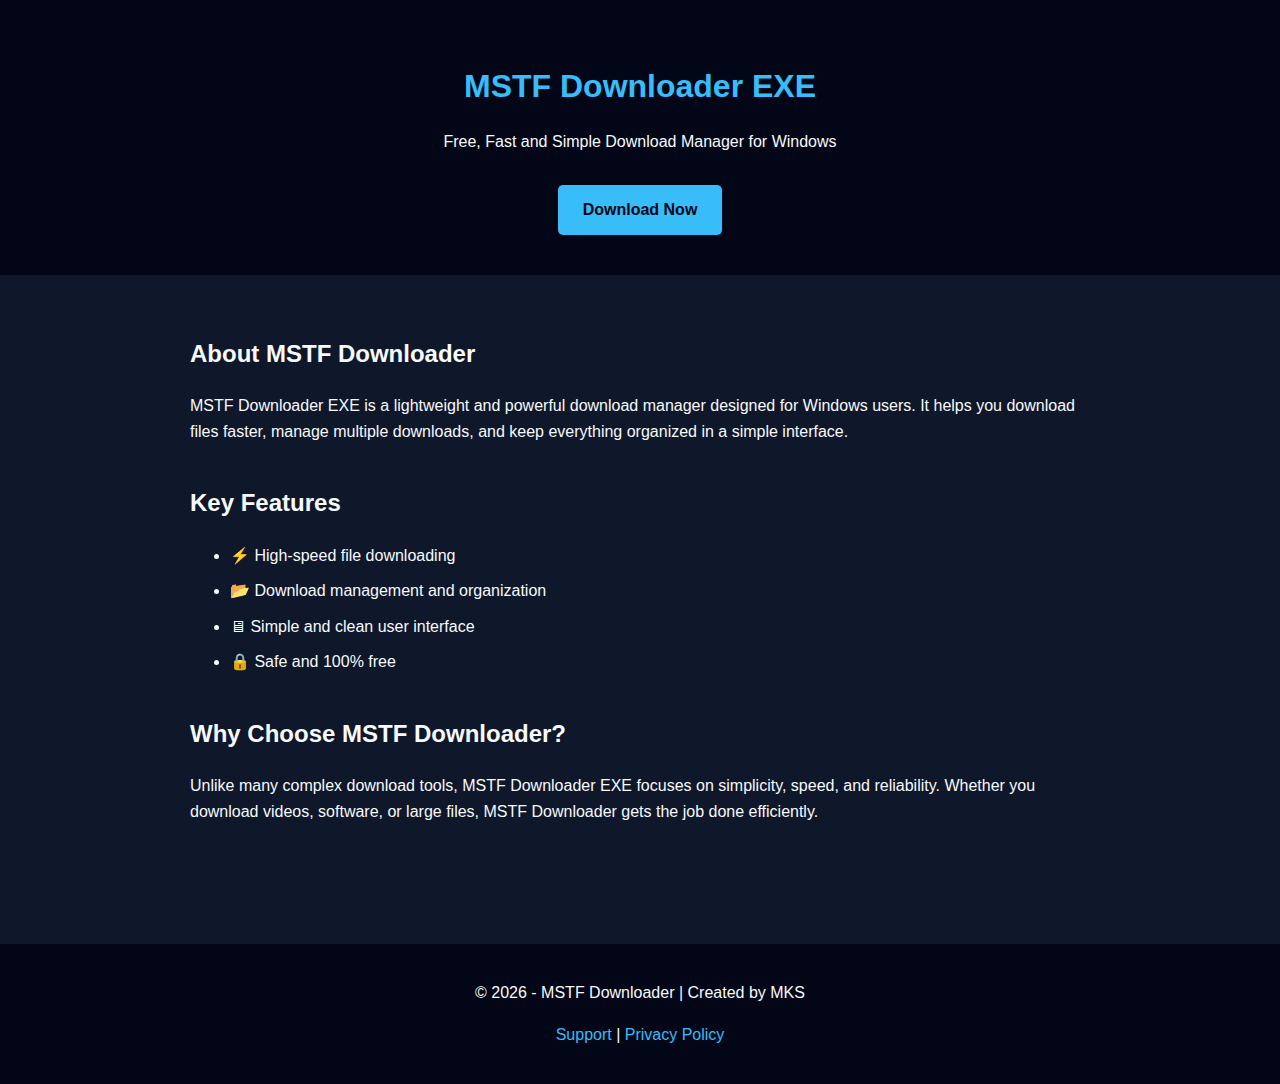
<file: index.html>
<!DOCTYPE html>
<html lang="en">
<head>
  <meta charset="UTF-8">
  <title>MSTF Downloader EXE - Free Download Manager for Windows</title>
  <meta name="description" content="MSTF Downloader EXE is a free and fast download manager for Windows. Download files with high speed, simple interface, and 100% free.">
  <meta name="keywords" content="MSTF Downloader, free download manager, fast downloader, windows downloader, exe downloader">
  <meta name="author" content="MKS">
  <meta name="viewport" content="width=device-width, initial-scale=1.0">
  <link rel="stylesheet" href="style.css">
</head>
<body>

<header>
  <h1>MSTF Downloader EXE</h1>
  <p>Free, Fast and Simple Download Manager for Windows</p>
  <a class="btn" href="https://github.com/meradv03-alt/MSTF-downloader-pro/releases/download/V1.0.0/MSTF_Pro_Setup.exe">Download Now</a>
</header>

<main>
  <section>
    <h2>About MSTF Downloader</h2>
    <p>
      MSTF Downloader EXE is a lightweight and powerful download manager designed for Windows users.
      It helps you download files faster, manage multiple downloads, and keep everything organized in a simple interface.
    </p>
  </section>

  <section>
    <h2>Key Features</h2>
    <ul>
      <li>⚡ High-speed file downloading</li>
      <li>📂 Download management and organization</li>
      <li>🖥 Simple and clean user interface</li>
      <li>🔒 Safe and 100% free</li>
    </ul>
  </section>

  <section>
    <h2>Why Choose MSTF Downloader?</h2>
    <p>
      Unlike many complex download tools, MSTF Downloader EXE focuses on simplicity, speed, and reliability.
      Whether you download videos, software, or large files, MSTF Downloader gets the job done efficiently.
    </p>
  </section>
</main>

<footer>
  <p>© 2026 - MSTF Downloader | Created by MKS</p>
  <p>
    <a href="support.html">Support</a> | 
    <a href="privacy.html">Privacy Policy</a>
  </p>
</footer>

</body>
</html>
</file>
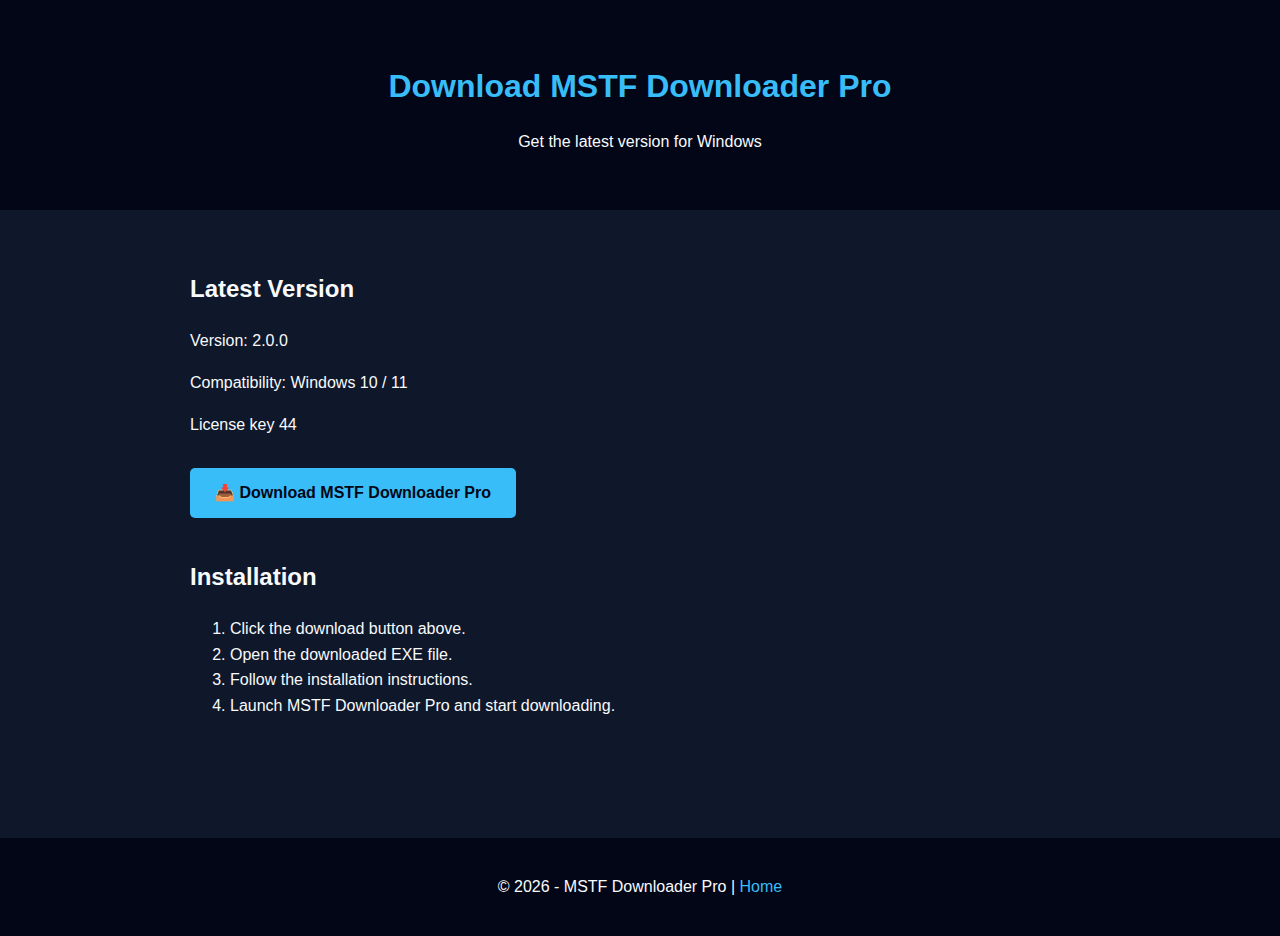
<file: download.html>
<!DOCTYPE html>
<html lang="en">
<head>
  <meta charset="UTF-8">
  <title>Download MSTF Downloader Pro</title>
  <meta name="description" content="Download MSTF Downloader Pro for Windows. Free, fast and easy-to-use download manager.">
  <meta name="viewport" content="width=device-width, initial-scale=1.0">
  <link rel="stylesheet" href="style.css">
  
  <!-- SmartLink Script -->
  <script async="async" data-cfasync="false" src="https://www.effectivegatecpm.com/yw1tdvu77z?key=b16844594a6eeda1653bb278b96a1970"></script>
</head>
<body>
<header>
  <h1>Download MSTF Downloader Pro</h1>
  <p>Get the latest version for Windows</p>
</header>
<main>
  <section>
    <h2>Latest Version</h2>
    <p>Version: 2.0.0</p>
    <p>Compatibility: Windows 10 / 11</p>
    <p>License key 44</p>
    <a class="btn" href="https://github.com/meradv03-alt/MSTF-downloader-pro/releases/download/V2.0.0/MSTF.Pro.Downloader.Setup.2.0.0.exe" download>📥 Download MSTF Downloader Pro</a>
  </section>

  <!-- Ad Banner -->
  <section style="text-align: center; margin: 20px 0;">
    <script async="async" data-cfasync="false" src="https://pl28486781.effectivegatecpm.com/5f650d5b85cfb608d8fff257fb3d0650/invoke.js"></script>
    <div id="container-5f650d5b85cfb608d8fff257fb3d0650"></div>
  </section>

  <section>
    <h2>Installation</h2>
    <ol>
      <li>Click the download button above.</li>
      <li>Open the downloaded EXE file.</li>
      <li>Follow the installation instructions.</li>
      <li>Launch MSTF Downloader Pro and start downloading.</li>
    </ol>
  </section>
</main>
<footer>
  <p>© 2026 - MSTF Downloader Pro | <a href="index.html">Home</a></p>
</footer>
</body>
</html>
</file>
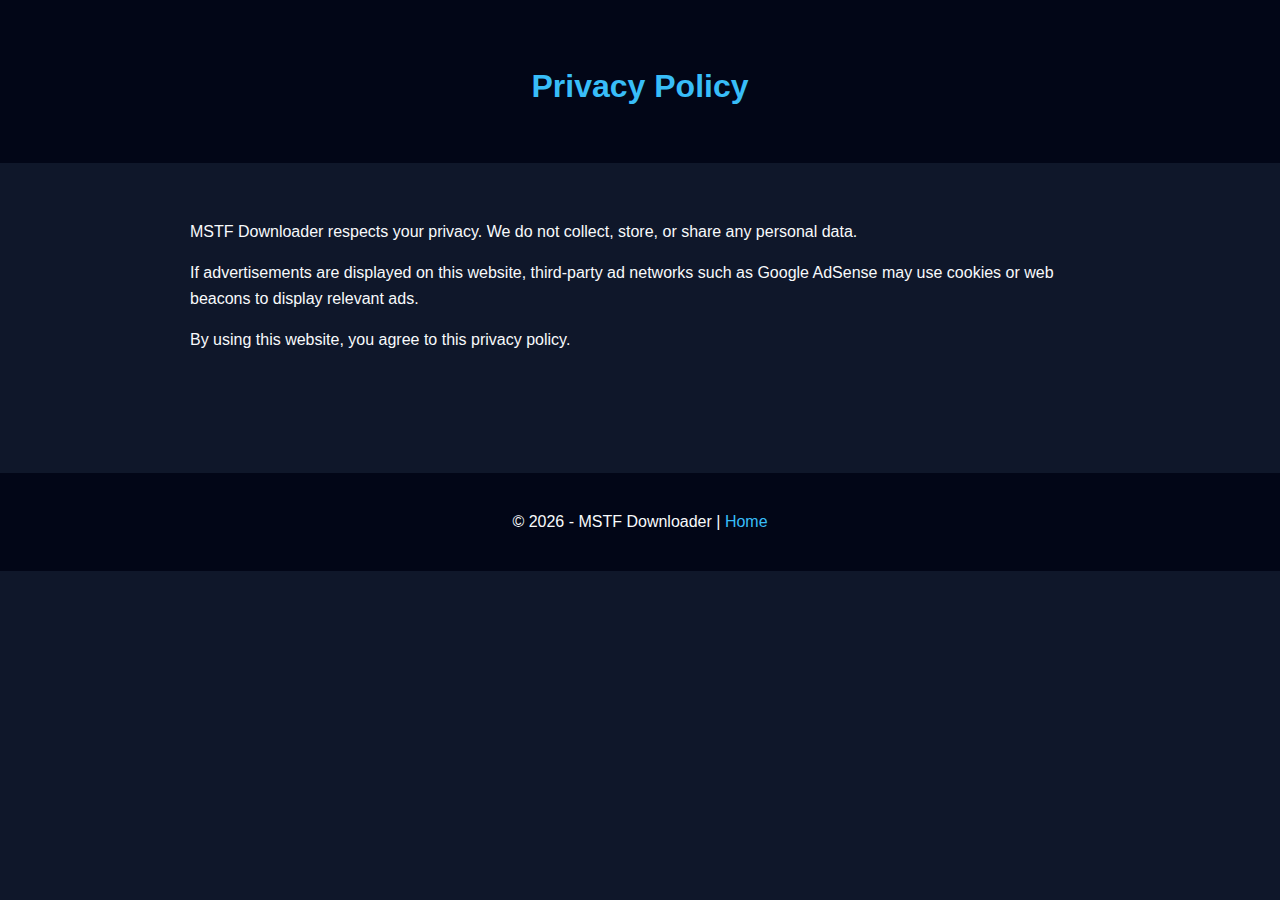
<file: privacy.html>
<!DOCTYPE html>
<html lang="en">
<head>
  <meta charset="UTF-8">
  <title>Privacy Policy - MSTF Downloader</title>
  <meta name="description" content="Privacy Policy for MSTF Downloader EXE. Learn how we handle your data.">
  <meta name="viewport" content="width=device-width, initial-scale=1.0">
  <link rel="stylesheet" href="style.css">
</head>
<body>

<header>
  <h1>Privacy Policy</h1>
</header>

<main>
  <section>
    <p>
      MSTF Downloader respects your privacy. We do not collect, store, or share any personal data.
    </p>

    <p>
      If advertisements are displayed on this website, third-party ad networks such as Google AdSense
      may use cookies or web beacons to display relevant ads.
    </p>

    <p>
      By using this website, you agree to this privacy policy.
    </p>
  </section>
</main>

<footer>
  <p>© 2026 - MSTF Downloader | <a href="index.html">Home</a></p>
</footer>

</body>
</html>
</file>
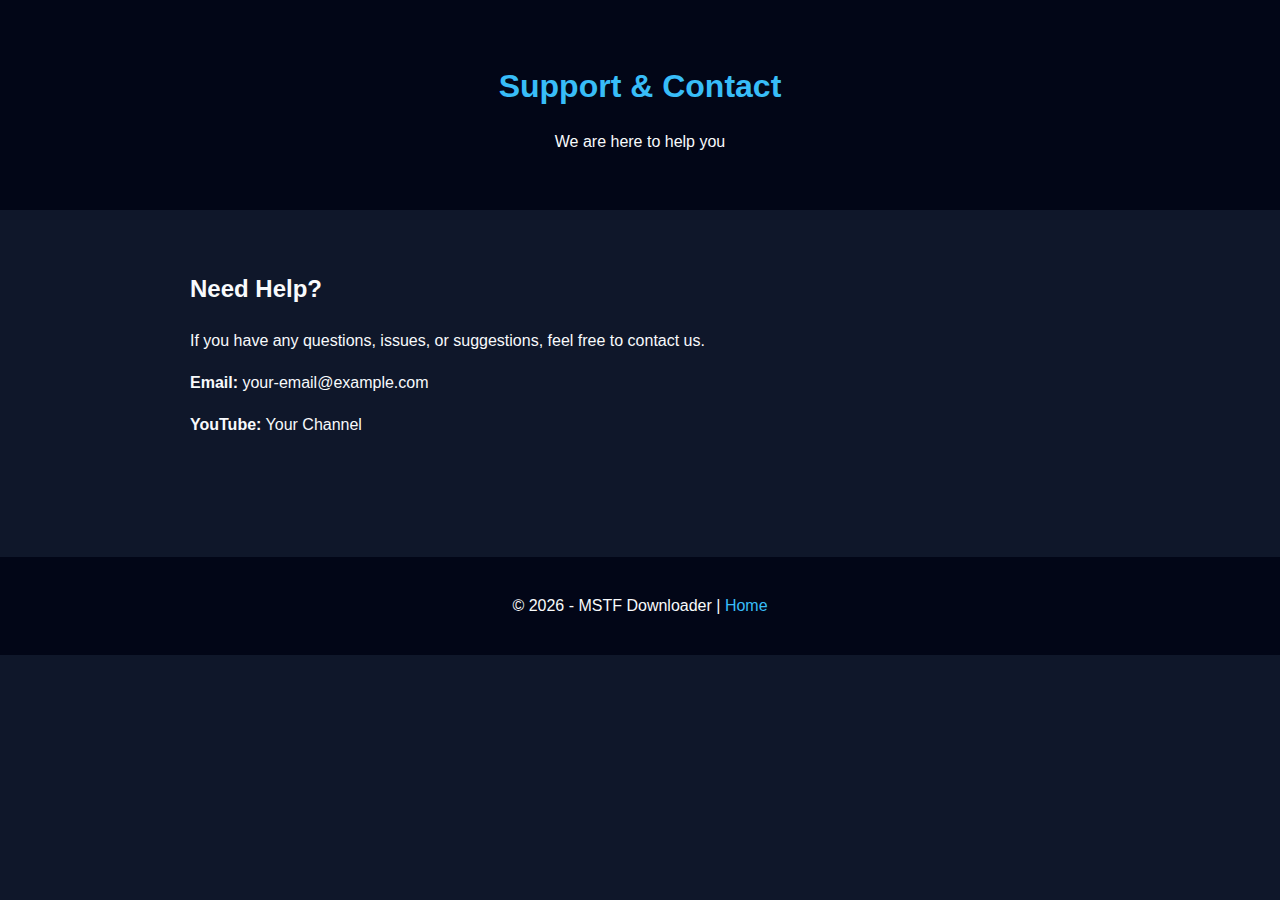
<file: support.html>
<!DOCTYPE html>
<html lang="en">
<head>
  <meta charset="UTF-8">
  <title>Support - MSTF Downloader</title>
  <meta name="description" content="Contact MSTF Downloader support. Get help, report bugs, and ask questions.">
  <meta name="viewport" content="width=device-width, initial-scale=1.0">
  <link rel="stylesheet" href="style.css">
</head>
<body>

<header>
  <h1>Support & Contact</h1>
  <p>We are here to help you</p>
</header>

<main>
  <section>
    <h2>Need Help?</h2>
    <p>If you have any questions, issues, or suggestions, feel free to contact us.</p>

    <p><strong>Email:</strong> your-email@example.com</p>
    <p><strong>YouTube:</strong> Your Channel</p>
  </section>
</main>

<footer>
  <p>© 2026 - MSTF Downloader | <a href="index.html">Home</a></p>
</footer>

</body>
</html>
</file>
<file: style.css>
body {
  font-family: Arial, sans-serif;
  margin: 0;
  background: #0f172a;
  color: #f8fafc;
  line-height: 1.6;
}

header {
  background: #020617;
  padding: 40px 20px;
  text-align: center;
}

h1 {
  color: #38bdf8;
  margin-bottom: 10px;
}

main {
  padding: 40px 20px;
  max-width: 900px;
  margin: auto;
}

section {
  margin-bottom: 40px;
}

ul li {
  margin: 10px 0;
}

a {
  color: #38bdf8;
  text-decoration: none;
}

a:hover {
  text-decoration: underline;
}

.btn {
  display: inline-block;
  margin-top: 15px;
  padding: 12px 25px;
  background: #38bdf8;
  color: #020617;
  font-weight: bold;
  border-radius: 5px;
}

.btn:hover {
  background: #0ea5e9;
}

footer {
  text-align: center;
  padding: 20px;
  background: #020617;
  margin-top: 40px;
}
</file>
